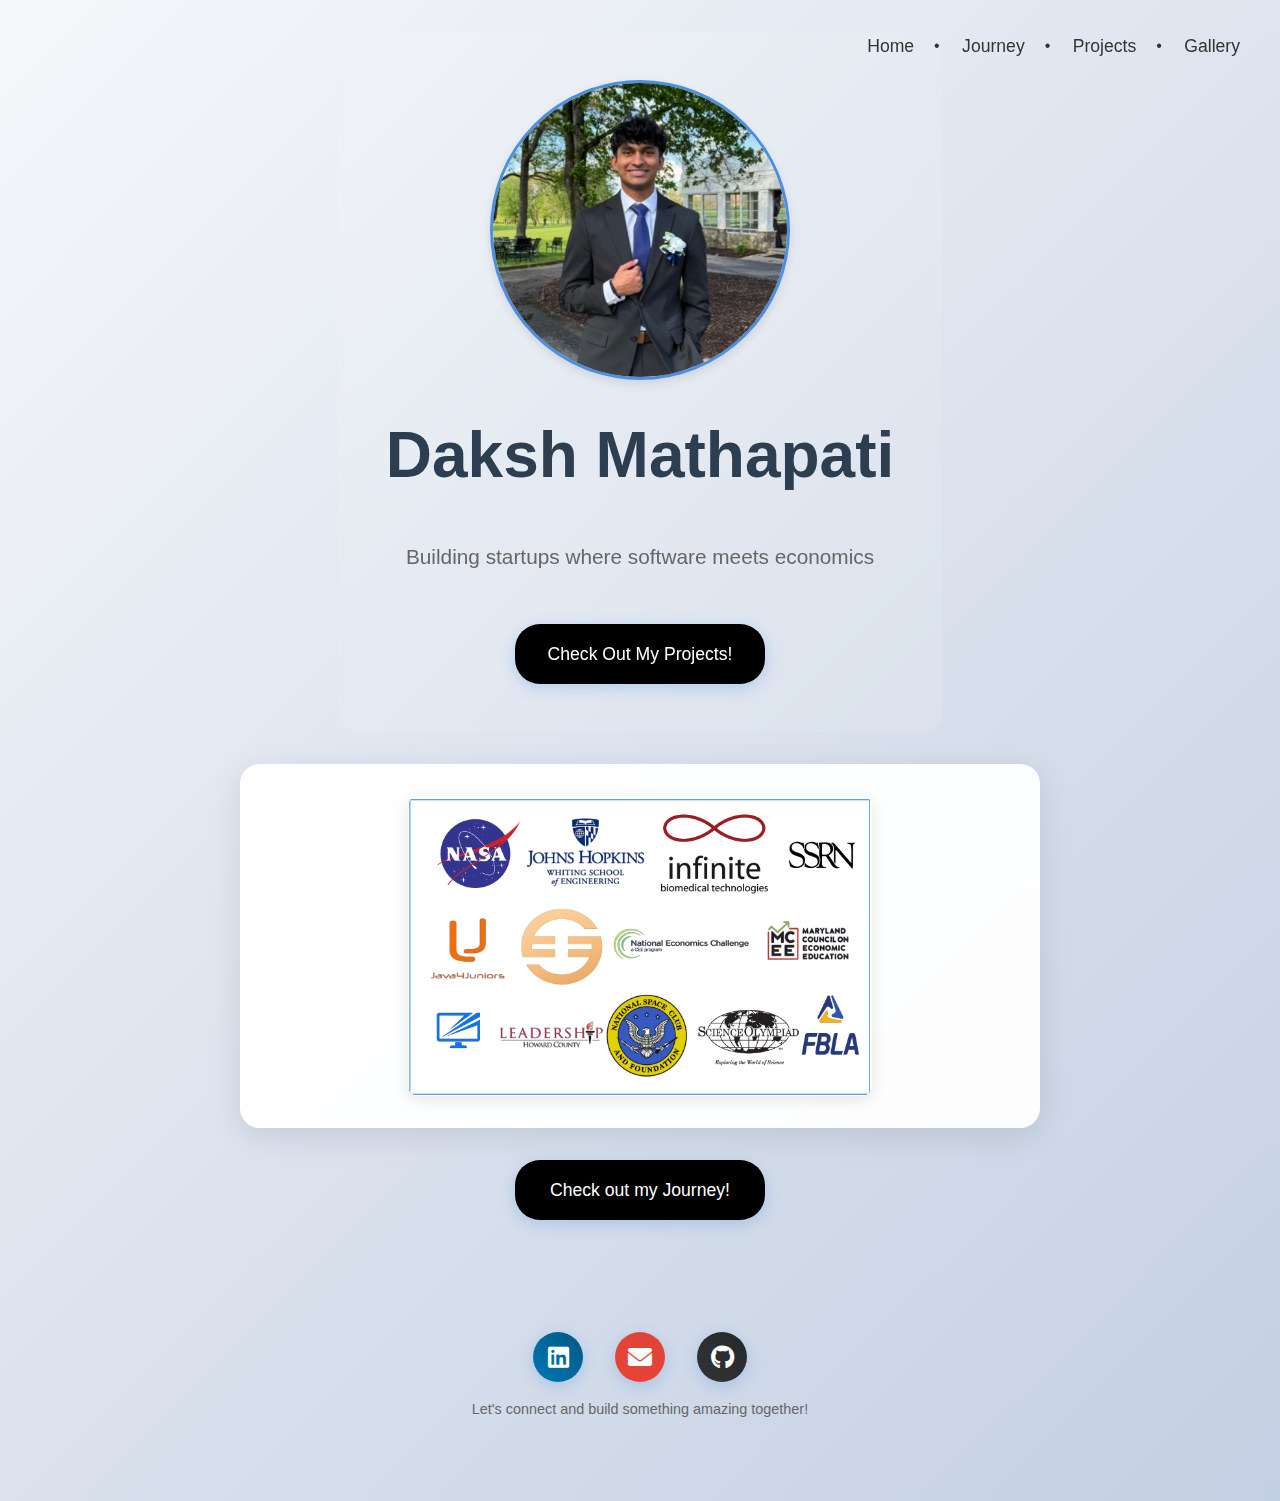
<file: index.html>
<!DOCTYPE html>
<html lang="en">
<head>
    <meta charset="UTF-8">
    <meta name="viewport" content="width=device-width, initial-scale=1.0">
    <title>Daksh Mathapati | Portfolio</title>
    <link rel="stylesheet" href="styles.css">
    <link rel="stylesheet" href="https://cdnjs.cloudflare.com/ajax/libs/font-awesome/6.0.0/css/all.min.css">
</head>
<body>
    <!-- Navigation -->
    <nav class="navbar">
        <div class="nav-container">
            <div class="nav-links">
                <a href="index.html" class="nav-link">Home</a>
                <a href="journey.html" class="nav-link"> Journey</a>
                <a href="projects.html" class="nav-link"> Projects</a>
                <a href="gallery.html" class="nav-link"> Gallery</a>
            </div>
        </div>
    </nav>

    <!-- Hero Section -->
    <main class="hero">
        <div class="hero-content">
            <img src = "images/daksh.png" alt="Daksh Mathapati" class="hero-photo">
            <h1 class="hero-name">Daksh Mathapati</h1>
            <div class="hero-description">
                <p>Building startups where software meets economics</p>
            </div>
            
            <div class="hero-buttons">
                <a href="projects.html" class="hero-button">Check Out My Projects!</a>
            </div>
        </div>
        
        <!-- Logo Showcase Section -->
        <div class="logo-showcase">
            <div class="logo-container">
                <img src="images/logos.png" alt="Organizations I've worked with" class="logos-image">
            </div>
        </div>
        
        <!-- Journey Button -->
        <div class="journey-cta">
            <a href="journey.html" class="hero-button">Check out my Journey!</a>
        </div>
        
        <!-- Social Media Footer -->
        <div class="social-footer">
            <div class="social-links">
                <a href="https://www.linkedin.com/in/daksh-mathapati-7a55362b2/" class="social-link linkedin" target="_blank" title="LinkedIn">
                    <i class="fab fa-linkedin"></i>
                </a>
                <a href="https://mail.google.com/mail/?view=cm&fs=1&to=daksh.mathapati@gmail.com" class="social-link gmail" title="Email">
                    <i class="fas fa-envelope"></i>
                </a>
                <a href="https://github.com/dakshmath" class="social-link github" target="_blank" title="GitHub">
                    <i class="fab fa-github"></i>
                </a>
            </div>
            <p class="social-text">Let's connect and build something amazing together!</p>
        </div>
    </main>
</body>
</html>
</file>
<file: styles.css>
* {
    margin: 0;
    padding: 0;
    box-sizing: border-box;
}

body {
    font-family: -apple-system, BlinkMacSystemFont, 'Segoe UI', Roboto, Oxygen, Ubuntu, Cantarell, sans-serif;
    line-height: 1.6;
    color: #333;
    background: linear-gradient(135deg, #f5f7fa 0%, #c3cfe2 100%);
    min-height: 100vh;
}

/* Navigation */
.navbar {
    position: absolute;
    top: 0;
    right: 0;
    padding: 2rem;
    z-index: 1000;
}

.nav-links {
    display: flex;
    gap: 2rem;
    align-items: center;
    position: relative;
}

.nav-link {
    position: relative;
    text-decoration: none;
    color: #333;
    font-size: 1.1rem;
    font-weight: 500;
    transition: color 0.3s ease;
    padding: 0 0.5rem;
}

.nav-link.active {
    color: #4A90E2;
    font-weight: 500;
}

.nav-link:not(:last-child)::after {
    content: "•";
    position: absolute;
    right: -1.1rem;
    top: 50%;
    transform: translateY(-50%);
    font-size: 1rem;
    color: #333;
    pointer-events: none;
}

.nav-link:hover {
    color: #4A90E2;
}

/* Hero Section */
.hero {
    min-height: 100vh;
    display: flex;
    flex-direction: column;
    align-items: center;
    justify-content: center;
    text-align: center;
    padding: 2rem;
    gap: 2rem;
}

.hero-content {
    max-width: 800px;
    background: rgba(255, 255, 255, 0.1);
    backdrop-filter: blur(10px);
    border-radius: 20px;
    padding: 3rem;
}

.hero-photo {
    width: 300px;
    height: 300px;
    max-width: 100%;
    border-radius: 50%;
    object-fit: cover;
    margin: 0 auto 1.5rem;
    display: block;
    box-shadow: 0 4px 10px rgba(0,0,0,0.1);
    border: 3px solid #4A90E2;
}
  


.hero-name {
    font-size: 4rem;
    font-weight: 700;
    margin-bottom: 2rem;
    color: #2C3E50;
}

.hero-description {
    font-size: 1.3rem;
    margin-bottom: 3rem;
    color: #666;
    line-height: 1.8;
}

.hero-buttons {
    display: flex;
    flex-direction: column;
    gap: 1rem;
    align-items: center;
}

.hero-button {
    display: inline-block;
    padding: 1rem 2rem;
    background: black;
    color: white;
    text-decoration: none;
    border-radius: 25px;
    font-size: 1.1rem;
    font-weight: 500;
    transition: all 0.3s ease;
    min-width: 250px;
    box-shadow: 0 4px 15px rgba(74, 144, 226, 0.3);
}

.hero-button:hover {
    transform: translateY(-2px);
    box-shadow: 0 6px 20px rgba(74, 144, 226, 0.4);
    background: #4A90E2;
}

/* Logo Showcase Section */
.logo-showcase {
    background: rgba(255, 255, 255, 0.95);
    backdrop-filter: blur(10px);
    border-radius: 20px;
    box-shadow: 0 8px 32px rgba(0, 0, 0, 0.1);
    padding: 2rem;
    max-width: 800px;
    width: 100%;
}

.logo-container {
    display: flex;
    justify-content: center;
    align-items: center;
}

.logos-image {
    max-width: 100%;
    height: auto;
    max-height: 300px;
    object-fit: contain;
    border-radius: 10px;
    box-shadow: 0 4px 15px rgba(0, 0, 0, 0.1);
    transition: transform 0.3s ease;
}

.logos-image:hover {
    transform: scale(1.02);
}

.journey-cta {
    text-align: center;
}

/* Page Layouts */
.page-container {
    max-width: 1500px;
    margin: 0 auto;
    padding: 6rem 2rem 4rem;
    min-height: 150vh;
    background: rgba(255, 255, 255, 0.95);
    backdrop-filter: blur(10px);
    border-radius: 20px;
    margin-top: 0rem;
    margin-bottom: 0rem;
    box-shadow: 0 8px 32px rgba(0, 0, 0, 0.1);
}

.page-title {
    font-size: 3rem;
    font-weight: 700;
    text-align: center;
    margin-bottom: 3rem;
    color: #2C3E50;
}

/* Journey Page */
.journey-section {
    margin: 0 auto 4rem; /* centers horizontally and keeps bottom spacing */
    max-width: 1200px; /* or whatever width you prefer */
    text-align: center; /* optional: center text inside */
}

.journey-section h2 {
    font-size: 2rem;
    margin-bottom: 2rem;
    color: #2C3E50;
    border-bottom: 3px solid #4A90E2;
    padding-bottom: 0.5rem;
}

.experience-item {
    display: flex;
    gap: 2.5rem;
    margin-bottom: 4rem;
    align-items: center;
    justify-content: space-between;
    flex-wrap: wrap;
}

.experience-image {
    width: 300px;
    height: 200px;
    background-color: rgba(255, 255, 255, 0.95);
    border-radius: 10px;
    flex-shrink: 0;
    display: flex;
    align-items: center;
    justify-content: center;
    color: #999;
    font-size: 0.95rem;
    overflow: hidden;
    cursor: pointer; /* Add this */
    transition: transform 0.2s ease, box-shadow 0.2s ease; /* Add hover effects */
}

.experience-image:hover {
    transform: scale(1.02);
    box-shadow: 0 4px 12px rgba(0, 0, 0, 0.15);
}

.experience-image img {
    max-width: 100%;
    max-height: 100%;
    object-fit: cover;
    border-radius: 10px;
}

.experience-content {
    flex: 1 1 400px;
    min-width: 250px;
    margin-right: auto;
}

.experience-content h3 {
    font-size: 1.5rem;
    margin-bottom: 0.3rem;
    margin-right: 3rem;
    color: #333;
}

.experience-date {
    color: #4A90E2;
    font-weight: 600;
    margin-bottom: 0.75rem;
    font-size: 1rem;
}

.experience-content p {
    color: #555;
    font-size: 1rem;
    line-height: 1.5;
    margin: 0;
    max-width: 90%;
}

/* Responsive: stack everything on mobile */
@media (max-width: 768px) {
    .experience-item {
        flex-direction: column;
        align-items: center;
        text-align: center;
    }

    .experience-image {
        width: 90%;
        height: auto;
    }

    .experience-content p {
        max-width: 100%;
        font-size: 0.95rem;
    }
}

/* Projects Page */
.project-item {
    margin-bottom: 4rem;
    border-bottom: 1px solid #eee;
    padding-bottom: 3rem;
}

.project-item:last-child {
    border-bottom: none;
}

.project-header {
    display: flex;
    gap: 2rem;
    margin-bottom: 2rem;
    align-items: center;
}

.project-image {
    width: 300px;
    height: 200px;
    border-radius: 8px;
    flex-shrink: 0;
    display: flex;
    align-items: center;
    justify-content: center;
    color: #999;
    font-size: 0.9rem;
}

.project-image img {
    width: 100%;
    height: 100%;
    object-fit: contain; /* makes it fill container while keeping aspect ratio */
    border-radius: 8px; /* match the div */
}

.project-info h2 {
    font-size: 1.8rem;
    margin-bottom: 1rem;
    color: #333;
}

.project-description {
    color: #666;
    line-height: 1.6;
    margin-bottom: 1rem;
}

.project-links {
    display: flex;
    gap: 1rem;
}

.project-link {
    color: #4A90E2;
    text-decoration: none;
    font-weight: 500;
    transition: color 0.3s ease;
}

.project-link:hover {
    text-decoration: underline;
}

.project-media {
    display: grid;
    grid-template-columns: repeat(auto-fit, minmax(200px, 1fr));
    gap: 1rem;
    margin-top: 2rem;
}

.media-item {
    max-width: 300px;
    max-height: 200px;
    border-radius: 8px;
    flex-shrink: 0;
    display: flex;
    align-items: center;
    justify-content: center;
    color: #999;
    font-size: 0.9rem;
}

.media-item img {
    width: 100%;
    height: 100%;
    object-fit: contain;
    border-radius: 8px;
}

/* Simple grid for accomplishments */
.accomplishments-grid {
    display: grid;
    grid-template-columns: repeat(auto-fit, minmax(300px, 1fr));
    gap: 2rem;
}

.accomplishment-card {
    padding: 2rem;
    border: 1px solid #eee;
    border-radius: 8px;
    background-color: #fafafa;
}

.accomplishment-card h3 {
    font-size: 1.3rem;
    margin-bottom: 1rem;
    color: #333;
}

.accomplishment-card p {
    color: #666;
    line-height: 1.6;
}

.social-footer {
    text-align: center;
    padding: 3rem 0;
    margin-right: auto;
    margin-left: auto;
    margin-top: 2rem;
    max-width: 800px;
    width: 100%;
}

.social-links {
    display: flex;
    justify-content: center;
    gap: 2rem;
    margin-bottom: 1rem;
}

.social-link {
    display: inline-flex;
    align-items: center;
    justify-content: center;
    width: 50px;
    height: 50px;
    background: linear-gradient(45deg, #4A90E2, #50C878);
    color: white;
    text-decoration: none;
    border-radius: 50%;
    font-size: 1.5rem;
    transition: all 0.3s ease;
    box-shadow: 0 4px 15px rgba(74, 144, 226, 0.3);
}

.social-link:hover {
    transform: translateY(-3px) scale(1.1);
    box-shadow: 0 6px 20px rgba(74, 144, 226, 0.4);
}

.social-link.linkedin {
    background: linear-gradient(45deg, #0077B5, #005885);
}

.social-link.github {
    background: linear-gradient(45deg, #333, #24292e);
}

.social-link.gmail {
    background: linear-gradient(45deg, #EA4335, #DB4437);
}

.social-text {
    color: #666;
    font-size: 0.9rem;
    margin-top: 1rem;
}

/* Legacy logo grid styles (keeping for other pages that might use them) */
.logo-grid {
    display: grid;
    grid-template-columns: repeat(6, 1fr);
    gap: 2rem;
    align-items: center;
    justify-items: center;
}

.logo-item {
    display: flex;
    align-items: center;
    justify-content: center;
    width: 120px;
    height: 80px;
    background: white;
    border-radius: 8px;
    box-shadow: 0 2px 8px rgba(0, 0, 0, 0.1);
    transition: all 0.3s ease;
    padding: 1rem;
    border: 1px solid #eee;
}

.logo-item:hover {
    transform: translateY(-3px);
    box-shadow: 0 4px 15px rgba(0, 0, 0, 0.15);
    border-color: #4A90E2;
}

.logo {
    max-width: 100%;
    max-height: 100%;
    object-fit: contain;
    opacity: 0.7;
    transition: opacity 0.3s ease;
}

.logo-item:hover .logo {
    opacity: 1;
}

.logo-item:empty::after {
    content: "Logo";
    color: #999;
    font-size: 0.8rem;
    text-align: center;
}

/* Responsive Design */
@media (max-width: 768px) {
    .navbar {
        position: static;
        padding: 1rem;
        text-align: center;
    }
    
    .nav-links {
        justify-content: center;
        gap: 1rem;
    }
    
    .hero-name {
        font-size: 2.5rem;
    }
    
    .hero-description {
        font-size: 1.1rem;
    }
    
    .page-title {
        font-size: 2rem;
    }
    
    .experience-item {
        flex-direction: column;
        gap: 1rem;
    }
    
    .experience-image {
        width: 100%;
        height: 200px;
    }
    
    .project-header {
        flex-direction: column;
        gap: 1rem;
    }
    
    .project-image {
        width: 100%;
        height: 200px;
    }
    
    .page-container {
        padding: 4rem 1rem;
    }
    
    .logo-showcase {
        margin: 1rem 0;
        padding: 1.5rem;
    }
    
    .logos-image {
        max-height: 200px;
    }
    
    .logo-grid {
        grid-template-columns: repeat(3, 1fr);
        gap: 1rem;
    }
    
    .logo-item {
        width: 80px;
        height: 60px;
        padding: 0.5rem;
    }
}

.fixed-name {
    position: absolute;
    top: 2rem;
    left: 3rem;
    font-weight: 700;
    font-size: 1.2rem;
    color: #2C3E50;
    z-index: 1100;
    text-decoration: none;
    cursor: pointer;
    user-select: none;
}
.fixed-name:hover {
    color: #4A90E2;
}

/* Gallery Page */
.gallery-grid {
    display: grid;
    grid-template-columns: repeat(auto-fit, minmax(300px, 1fr));
    gap: 2rem;
    margin-bottom: 4rem;
}

.gallery-item {
    position: relative;
    overflow: hidden;
    border-radius: 12px;
    box-shadow: 0 4px 15px rgba(0, 0, 0, 0.1);
    transition: all 0.3s ease;
    background-color: #f5f5f5;
    aspect-ratio: 4/3;
}

.gallery-item::after {
    content: "Click to preview";
    position: absolute;
    top: 50%;
    left: 50%;
    transform: translate(-50%, -50%);
    background: rgba(0, 0, 0, 0.8);
    color: white;
    padding: 8px 16px;
    border-radius: 20px;
    font-size: 14px;
    font-weight: 500;
    opacity: 0;
    visibility: hidden;
    transition: all 0.3s ease;
    z-index: 10;
    pointer-events: none;
    backdrop-filter: blur(10px);
    border: 1px solid rgba(255, 255, 255, 0.2);
}

.gallery-item:hover::after {
    opacity: 1;
    visibility: visible;
    transform: translate(-50%, -50%) scale(1.05);
}

.gallery-item:hover {
    transform: translateY(-5px);
    box-shadow: 0 8px 25px rgba(0, 0, 0, 0.15);
}

.gallery-image {
    width: 100%;
    height: 100%;
    object-fit: cover;
    transition: transform 0.3s ease;
}

.gallery-item:hover .gallery-image {
    transform: scale(1.05);
}

.gallery-overlay {
    position: absolute;
    bottom: 0;
    left: 0;
    right: 0;
    background: linear-gradient(transparent, rgba(0, 0, 0, 0.7));
    color: white;
    padding: 2rem 1.5rem 1.5rem;
    transform: translateY(100%);
    transition: transform 0.3s ease;
}

.gallery-item:hover .gallery-overlay {
    transform: translateY(0);
}

.gallery-caption {
    font-size: 1rem;
    font-weight: 500;
    text-align: center;
}

.gallery-item:has(.gallery-image[alt]:not([src*="."])) {
    display: flex;
    align-items: center;
    justify-content: center;
    color: #999;
    font-size: 0.9rem;
}

.gallery-item:has(.gallery-image[alt]:not([src*="."])):before {
    content: "Photo Placeholder";
}

.gallery-modal {
    display: none;
    position: fixed;
    z-index: 1000;
    left: 0;
    top: 0;
    width: 100%;
    height: 100%;
    background-color: rgba(0, 0, 0, 0.9);
    animation: fadeIn 0.3s ease;
}

.gallery-modal.active {
    display: flex;
    align-items: center;
    justify-content: center;
}

.modal-content {
    position: relative;
    max-width: 90%;
    max-height: 90%;
    text-align: center;
}

.modal-image {
    max-width: 100%;
    max-height: 80vh;
    object-fit: contain;
    border-radius: 8px;
    box-shadow: 0 8px 32px rgba(0, 0, 0, 0.5);
}

.modal-caption {
    color: white;
    font-size: 18px;
    margin-top: 15px;
    padding: 10px;
    background: rgba(0, 0, 0, 0.7);
    border-radius: 5px;
    backdrop-filter: blur(10px);
}

.modal-close {
    position: absolute;
    top: -40px;
    right: 0;
    color: white;
    font-size: 35px;
    font-weight: bold;
    cursor: pointer;
    z-index: 1001;
    transition: color 0.3s ease;
}

.modal-close:hover {
    color: #ff6b6b;
}

.modal-nav {
    position: absolute;
    top: 50%;
    width: 100%;
    display: flex;
    justify-content: space-between;
    transform: translateY(-50%);
    padding: 0 20px;
    pointer-events: none;
}

.modal-prev, .modal-next {
    background: rgba(0, 0, 0, 0.7);
    color: white;
    border: none;
    font-size: 24px;
    padding: 15px 20px;
    cursor: pointer;
    border-radius: 50%;
    transition: all 0.3s ease;
    pointer-events: all;
    backdrop-filter: blur(10px);
}

.modal-prev:hover, .modal-next:hover {
    background: rgba(255, 255, 255, 0.2);
    transform: scale(1.1);
}

.modal-counter {
    color: white;
    font-size: 14px;
    margin-top: 10px;
    opacity: 0.8;
}

@keyframes fadeIn {
    from { opacity: 0; }
    to { opacity: 1; }
}

/* Mobile responsive for modal */
@media (max-width: 768px) {
    .modal-content {
        max-width: 95%;
        max-height: 95%;
    }
    
    .modal-image {
        max-height: 70vh;
    }
    
    .modal-caption {
        font-size: 16px;
    }
    
    .modal-prev, .modal-next {
        font-size: 20px;
        padding: 10px 15px;
    }
    
    .modal-nav {
        padding: 0 10px;
    }
}

.copyright {
    text-align: center;
    padding: 2rem 0 1rem;
    margin-top: 2rem;
    border-top: 1px solid #e0e0e0;
}

.copyright p {
    color: #666;
    font-size: 1.0rem;
    margin: 0;
    opacity: 0.8;
}
</file>
